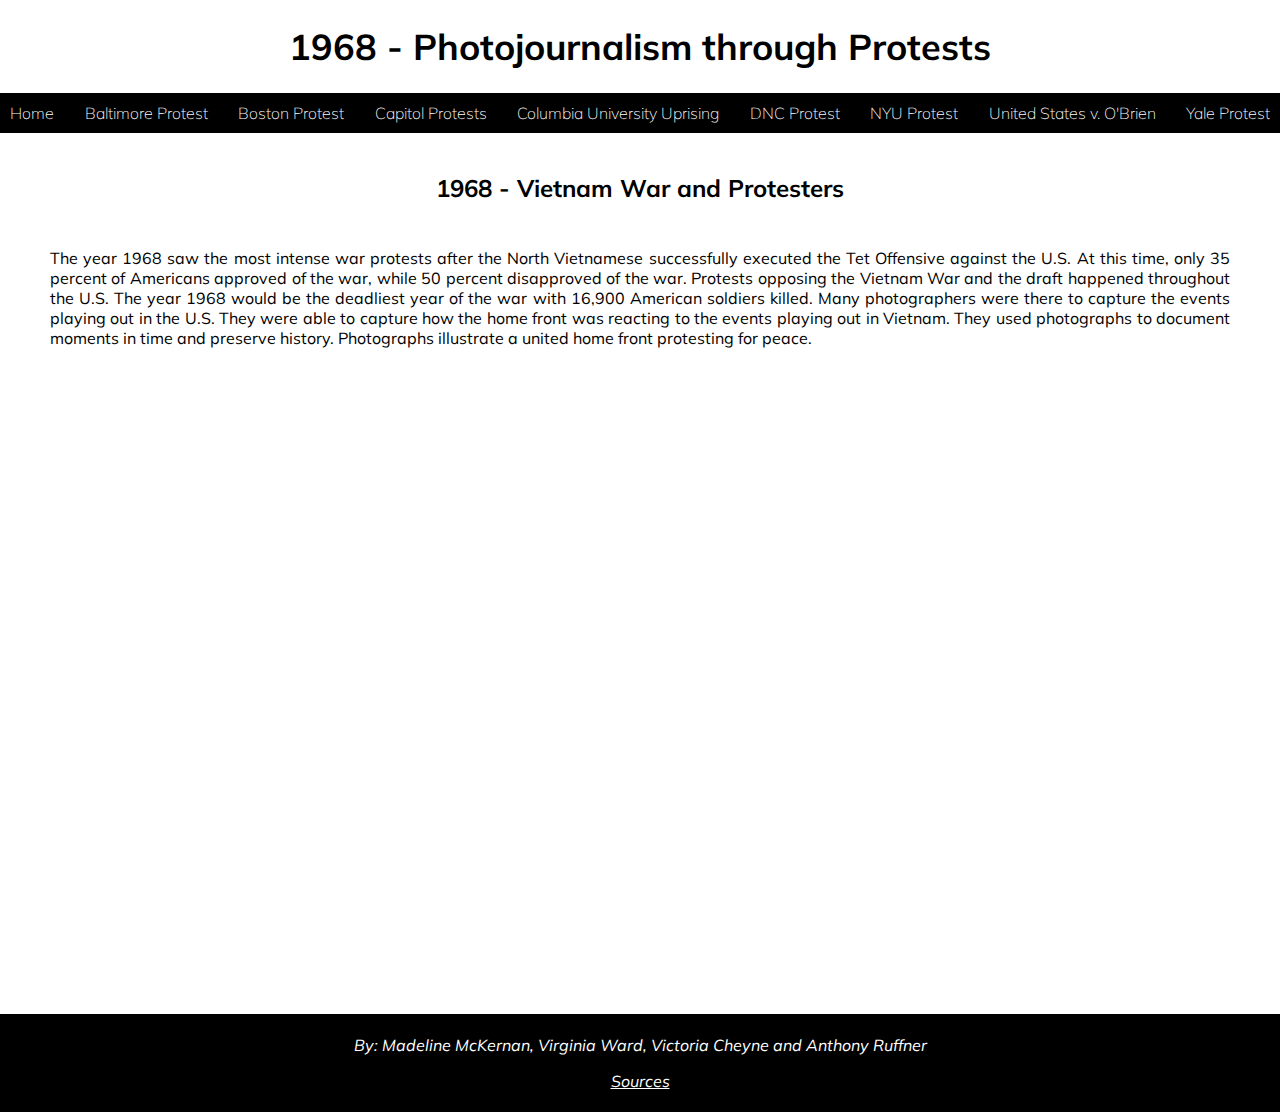
<file: index.html>
<!DOCTYPE html PUBLIC "-//W3C//DTD XHTML 1.0 Transitional//EN"
   "http://www.w3.org/TR/xhtml1/DTD/xhtml1-transitional.dtd">

<html xmlns="http://www.w3.org/1999/xhtml">

<head>
  <title>The Protests of 1968</title>
  <meta http-equiv="content-type"
		content="text/html;charset=utf-8" />
      <link href="https://fonts.googleapis.com/css?family=Merriweather+Sans:400,700|Merriweather:400,400i,700,700i" rel="stylesheet"/>
      <link href="https://fonts.googleapis.com/css?family=Muli" rel="stylesheet"/>
      <link rel="stylesheet" type="text/css" href="style.css"/>
      <link rel="stylesheet" href="style.css" />
       <meta name="viewport" content="width=device-width, initial-scale=1.0" />
</head>

<body>
  <center>
  <h1> 1968 - Photojournalism through Protests </h1>

  <ul id="nav">

    <li><a href="index.html">Home</a></li>
    <li><a href="Baltimore.html">Baltimore Protest</a></li>
    <li><a href="Boston.html">Boston Protest</a></li>
    <li><a href="Capitol.html">Capitol Protests</a></li>
    <li><a href="Columbia.html">Columbia University Uprising</a></li>
    <li><a href="DNC.html">DNC Protest</a></li>
    <li><a href="NYU.html">NYU Protest</a></li>
    <li><a href="Obrien.html">United States v. O'Brien</a></li>
    <li><a href="Yale.html">Yale Protest</a></li>
  </ul>


  <h2> 1968 - Vietnam War and Protesters </h2>

</center>

  <p class="background"> The year 1968 saw the most intense war protests after the North Vietnamese successfully executed the Tet Offensive against the U.S. At this time, only 35 percent of Americans approved of the war, while 50 percent disapproved of the war. Protests opposing the Vietnam War and the draft happened throughout the U.S. The year 1968 would be the deadliest year of the war with 16,900 American soldiers killed. Many photographers were there to capture the events playing out in the U.S. They were able to capture how the home front was reacting to the events playing out in Vietnam. They used photographs to document moments in time and preserve history. Photographs illustrate a united home front protesting for peace.
  </p>

<iframe src='https://cdn.knightlab.com/libs/timeline3/latest/embed/index.html?source=1HVjBlNrtwtaiFcs8Km83-ZiOLFLF_vJa7jq0gFXv7fw&font=Default&lang=en&initial_zoom=2&height=650' width='100%' height='650' webkitallowfullscreen mozallowfullscreen allowfullscreen frameborder='0'></iframe>


</body>

<footer>
  <p> By: Madeline McKernan, Virginia Ward, Victoria Cheyne and Anthony Ruffner </p>
    <p><a href="source.html" style="color:white">Sources</a></p>
</footer>

</html>
</file>
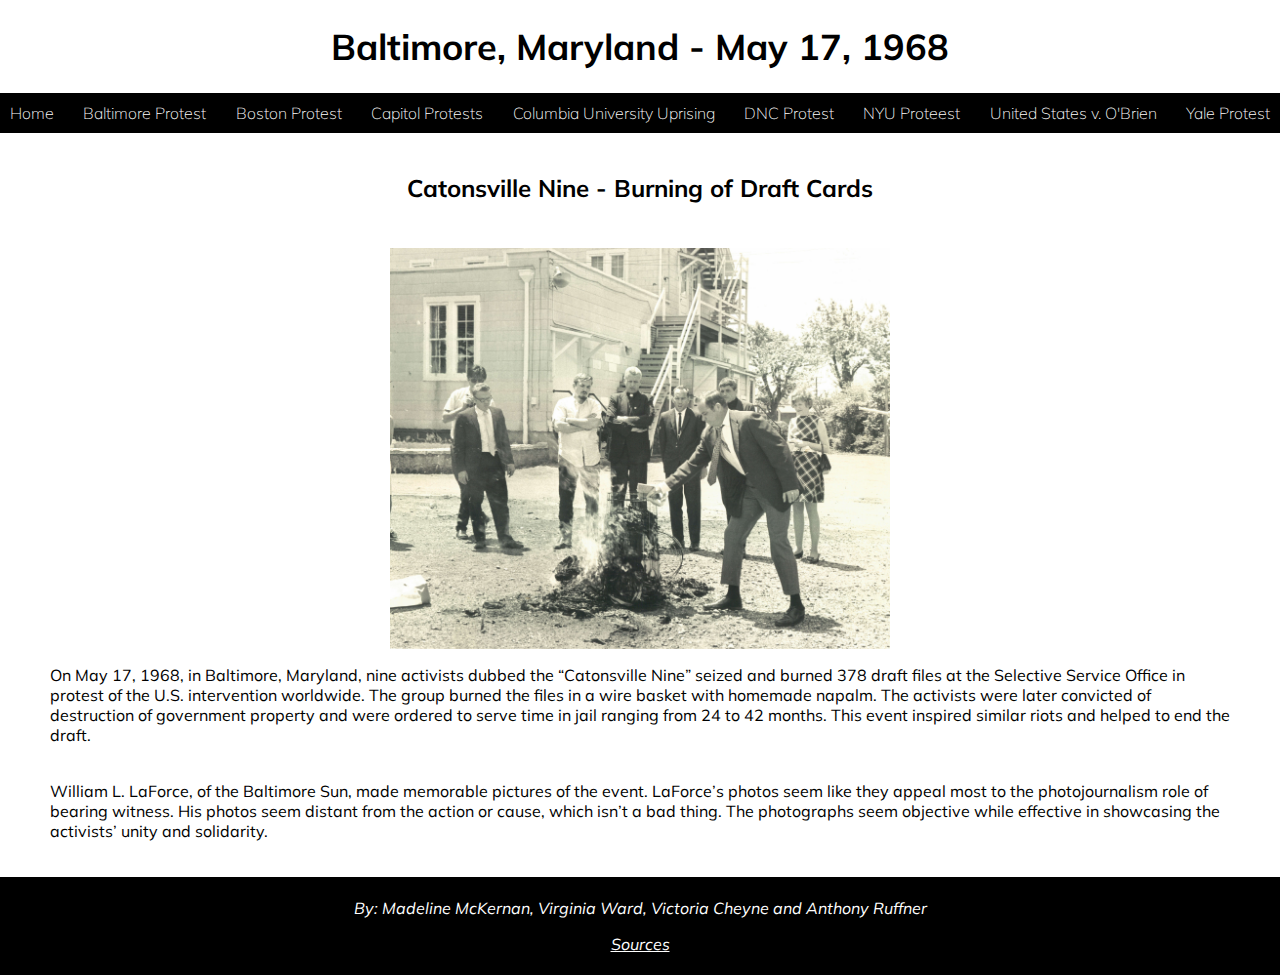
<file: Baltimore.html>
<!DOCTYPE html PUBLIC "-//W3C//DTD XHTML 1.0 Transitional//EN"
   "http://www.w3.org/TR/xhtml1/DTD/xhtml1-transitional.dtd">

<html xmlns="http://www.w3.org/1999/xhtml">

<head>
  <title>The Protests of 1968</title>
  <meta http-equiv="content-type"
		content="text/html;charset=utf-8" />
      <link href="https://fonts.googleapis.com/css?family=Merriweather+Sans:400,700|Merriweather:400,400i,700,700i" rel="stylesheet"/>
      <link href="https://fonts.googleapis.com/css?family=Muli" rel="stylesheet"/>
      <link rel="stylesheet" type="text/css" href="style.css"/>
      <link rel="stylesheet" href="style.css" />
       <meta name="viewport" content="width=device-width, initial-scale=1.0" />
</head>

<body>
  <center>
  <h1>Baltimore, Maryland - May 17, 1968</h1>

  <ul id="nav" class="flex-container">


    <li><a href="index.html">Home</a></li>
    <li><a href="Baltimore.html">Baltimore Protest</a></li>
    <li><a href="Boston.html">Boston Protest</a></li>
    <li><a href="Capitol.html">Capitol Protests</a></li>
    <li><a href="Columbia.html">Columbia University Uprising</a></li>
    <li><a href="DNC.html">DNC Protest</a></li>
    <li><a href="NYU.html">NYU Proteest</a></li>
    <li><a href="Obrien.html">United States v. O'Brien</a></li>
    <li><a href="Yale.html">Yale Protest</a></li>
  </ul>

<h2> Catonsville Nine - Burning of Draft Cards </h2>

  <img class="pic" src="9.jpg" alt="The nine standing by a burning fire" width="500px">
</img>

  </center>

  <p class="info">On May 17, 1968, in Baltimore, Maryland, nine activists dubbed the “Catonsville Nine” seized and burned 378 draft files at the Selective Service Office in protest of the U.S. intervention worldwide. The group burned the files in a wire basket with homemade napalm. The activists were later convicted of destruction of government property and were ordered to serve time in jail ranging from 24 to 42 months. This event inspired similar riots and helped to end the draft.
  </p>

  <p class="info">William L. LaForce, of the Baltimore Sun, made memorable pictures of the event. LaForce’s photos seem like they appeal most to the photojournalism role of bearing witness. His photos seem distant from the action or cause, which isn’t a bad thing. The photographs seem objective while effective in showcasing the activists’ unity and solidarity.
  <p>


</body>

<footer>
  <p> By: Madeline McKernan, Virginia Ward, Victoria Cheyne and Anthony Ruffner </p>
    <p><a href="source.html" style="color:white">Sources</a></p>
</footer>

</html>
</file>
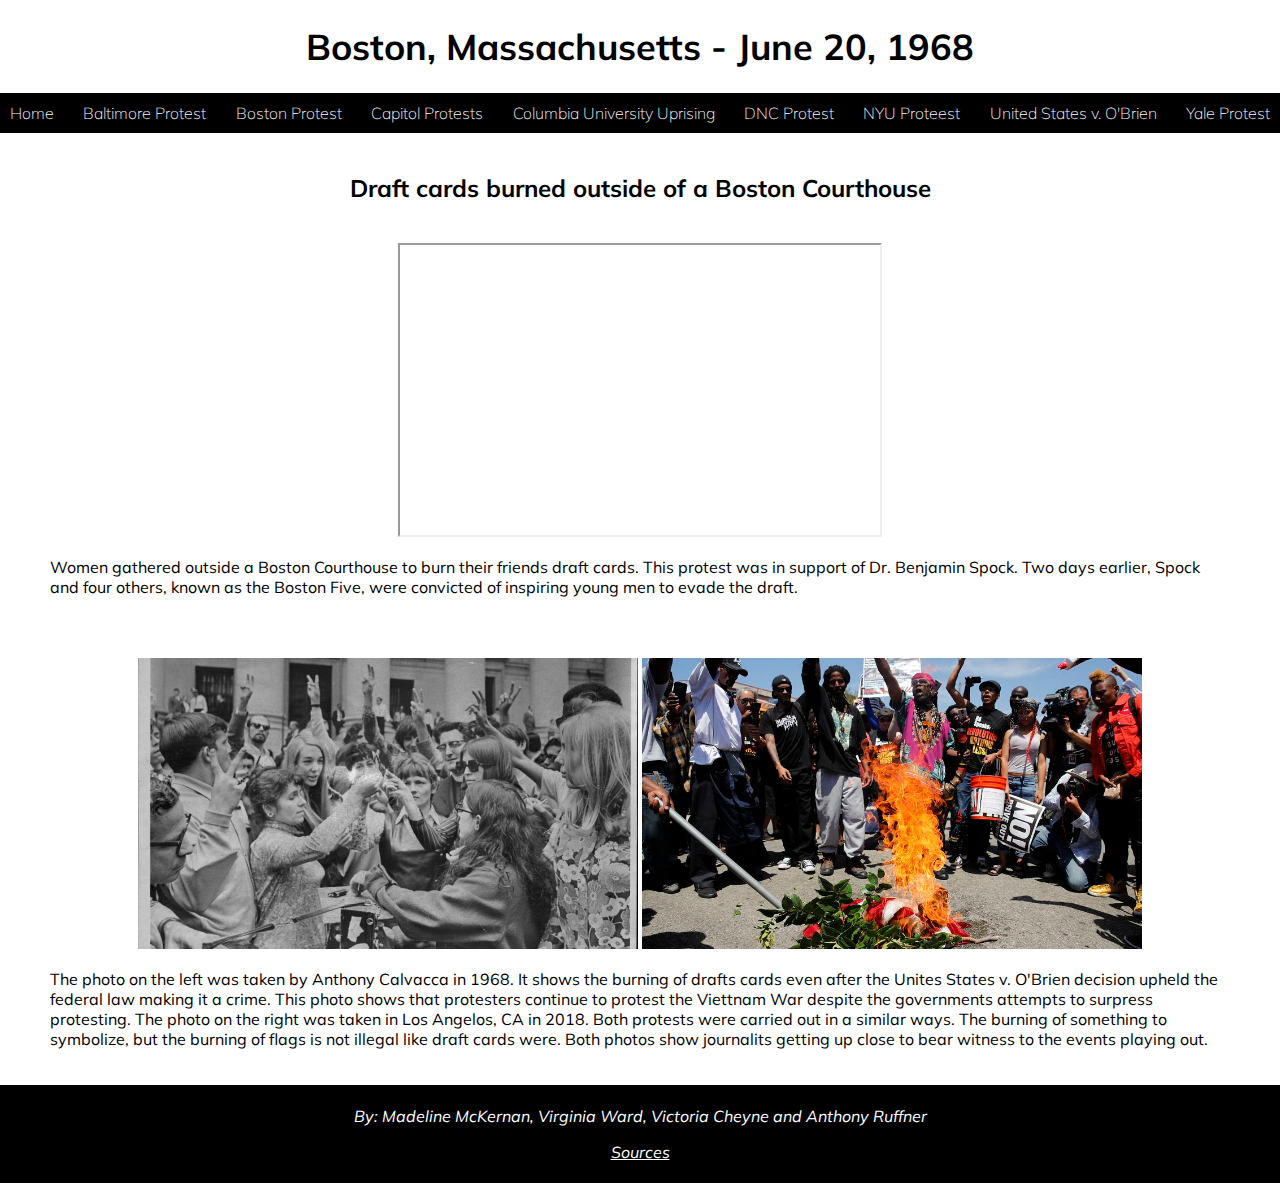
<file: Boston.html>
<!DOCTYPE html PUBLIC "-//W3C//DTD XHTML 1.0 Transitional//EN"
   "http://www.w3.org/TR/xhtml1/DTD/xhtml1-transitional.dtd">

<html xmlns="http://www.w3.org/1999/xhtml">

<head>
  <title>The Protests of 1968</title>
  <meta http-equiv="content-type"
		content="text/html;charset=utf-8" />
      <link href="https://fonts.googleapis.com/css?family=Merriweather+Sans:400,700|Merriweather:400,400i,700,700i" rel="stylesheet"/>
      <link href="https://fonts.googleapis.com/css?family=Muli" rel="stylesheet"/>
      <link rel="stylesheet" type="text/css" href="style.css"/>
      <link rel="stylesheet" href="style.css" />
       <meta name="viewport" content="width=device-width, initial-scale=1.0" />
</head>

<body>
  <center>
  <h1> Boston, Massachusetts - June 20, 1968 </h1>

  <ul id="nav" class="flex-container">


    <li><a href="index.html">Home</a></li>
    <li><a href="Baltimore.html">Baltimore Protest</a></li>
    <li><a href="Boston.html">Boston Protest</a></li>
    <li><a href="Capitol.html">Capitol Protests</a></li>
    <li><a href="Columbia.html">Columbia University Uprising</a></li>
    <li><a href="DNC.html">DNC Protest</a></li>
    <li><a href="NYU.html">NYU Proteest</a></li>
    <li><a href="Obrien.html">United States v. O'Brien</a></li>
    <li><a href="Yale.html">Yale Protest</a></li>

    </ul>

    <h2> Draft cards burned outside of a Boston Courthouse <h2>

    <iframe width="480" height="290"
    src="https://www.youtube.com/embed/gV--rAMQoQk">
    </iframe>

  </center>

  <p class="info"> Women gathered outside a Boston Courthouse to burn their friends draft cards. This protest was in support of Dr. Benjamin Spock. Two days earlier, Spock and four others, known as the Boston Five, were convicted of inspiring young men to evade the draft.
  </p>


  <center>
    <img class="pic" src="bburn.jpeg" alt="Women burning draft cards" width="500px">
    </img>
    <img class="pic" src="flag.jpg" alt="Flag burning in U.S." width="500px">
    </img>
</center>

<p class="info"> The photo on the left was taken by Anthony Calvacca in 1968. It shows the burning of drafts cards even after the Unites States v. O'Brien decision upheld the federal law making it a crime. This photo shows that protesters continue to protest the Viettnam War despite the governments attempts to surpress protesting. The photo on the right was taken in Los Angelos, CA in 2018. Both protests were carried out in a similar ways. The burning of something to symbolize, but the burning of flags is not illegal like draft cards were. Both photos show journalits getting up close to bear witness to the events playing out.
</p>

</body>

<footer>
  <p> By: Madeline McKernan, Virginia Ward, Victoria Cheyne and Anthony Ruffner </p>
    <p><a href="source.html" style="color:white">Sources</a></p>
</footer>

</html>
</file>
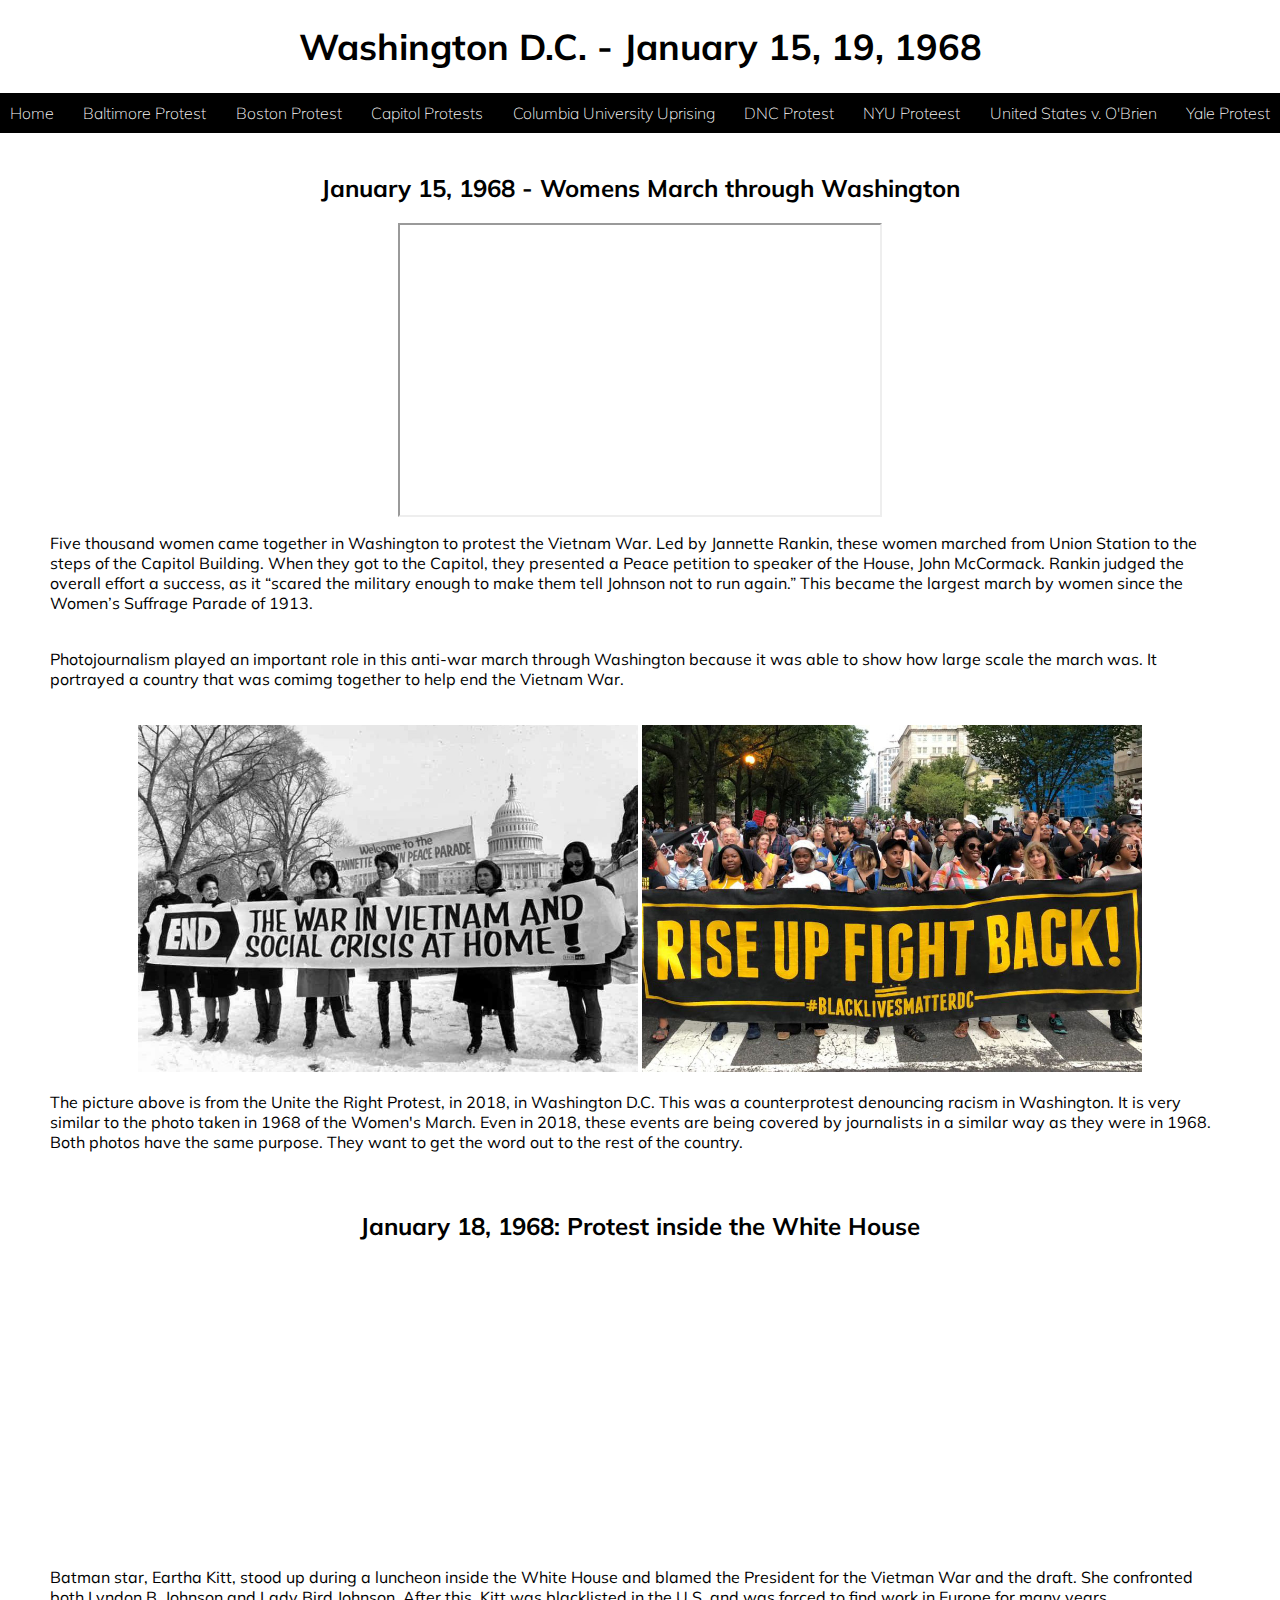
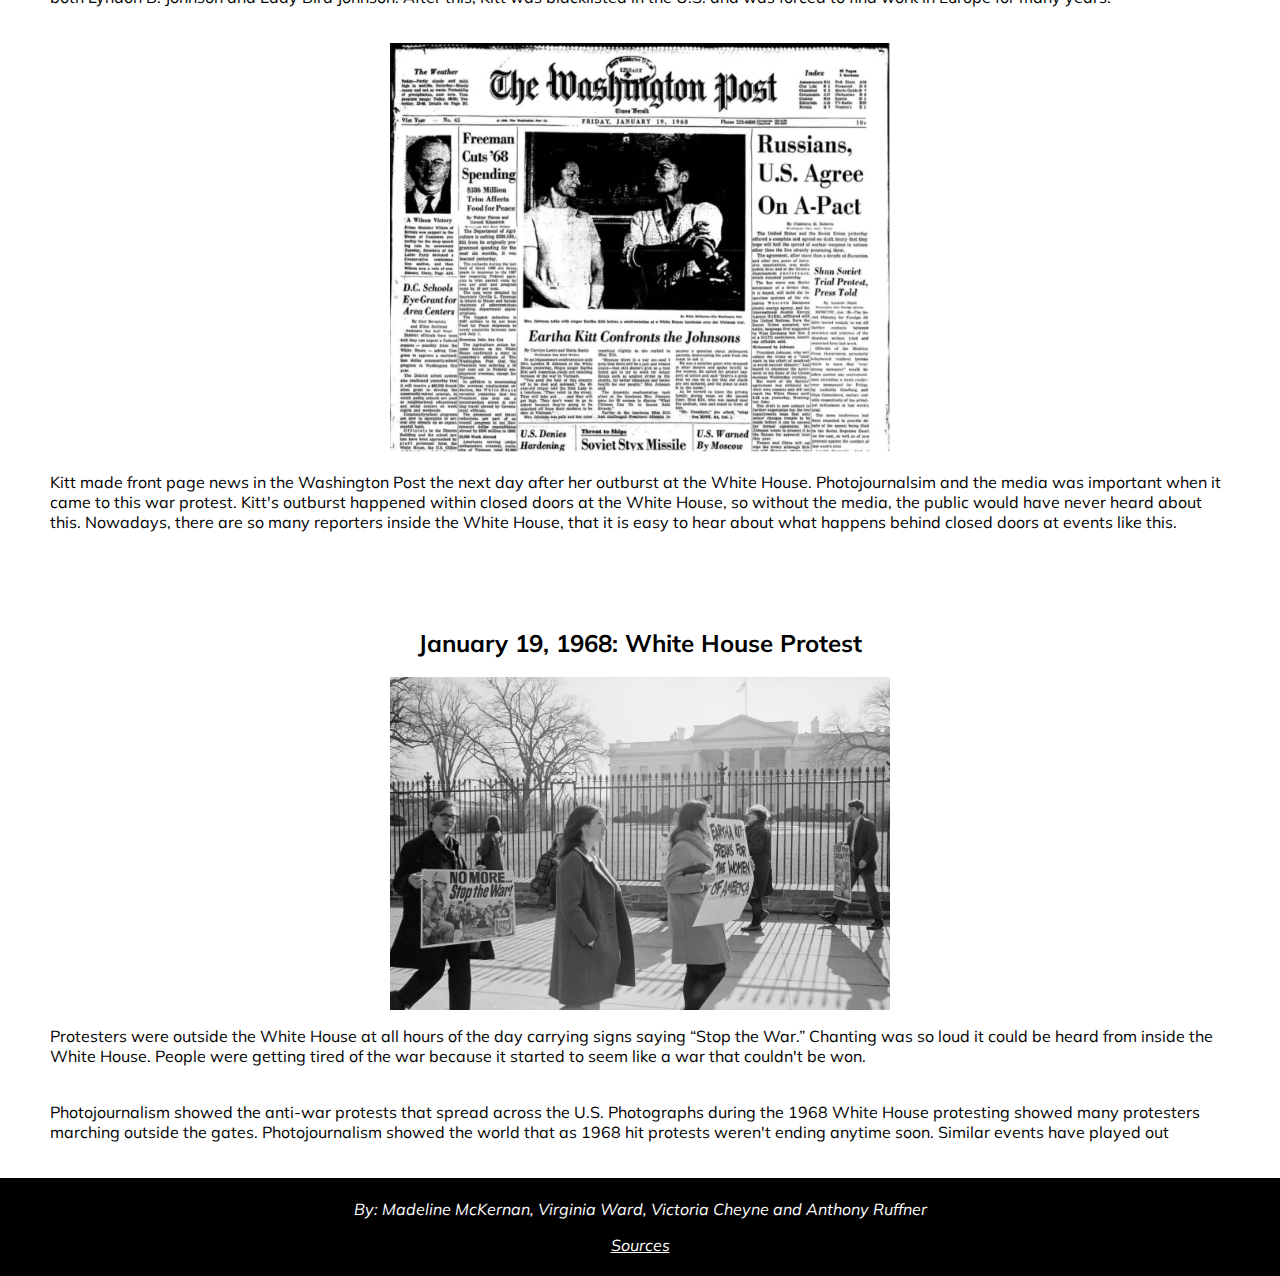
<file: Capitol.html>
<!DOCTYPE html PUBLIC "-//W3C//DTD XHTML 1.0 Transitional//EN"
   "http://www.w3.org/TR/xhtml1/DTD/xhtml1-transitional.dtd">

<html xmlns="http://www.w3.org/1999/xhtml">

<head>
  <title>The Protests of 1968</title>
  <meta http-equiv="content-type"
		content="text/html;charset=utf-8" />
      <link href="https://fonts.googleapis.com/css?family=Merriweather+Sans:400,700|Merriweather:400,400i,700,700i" rel="stylesheet"/>
      <link href="https://fonts.googleapis.com/css?family=Muli" rel="stylesheet"/>
      <link rel="stylesheet" type="text/css" href="style.css"/>
      <link rel="stylesheet" href="style.css" />
       <meta name="viewport" content="width=device-width, initial-scale=1.0" />
</head>

<body>
  <center>
  <h1> Washington D.C. - January 15, 19, 1968</h1>

  <ul id="nav" class="flex-container">


		          <li><a href="index.html">Home</a></li>
              <li><a href="Baltimore.html">Baltimore Protest</a></li>
              <li><a href="Boston.html">Boston Protest</a></li>
              <li><a href="Capitol.html">Capitol Protests</a></li>
              <li><a href="Columbia.html">Columbia University Uprising</a></li>
              <li><a href="DNC.html">DNC Protest</a></li>
              <li><a href="NYU.html">NYU Proteest</a></li>
              <li><a href="Obrien.html">United States v. O'Brien</a></li>
              <li><a href="Yale.html">Yale Protest</a></li>
  </ul>



  <h2>January 15, 1968 - Womens March through Washington</h2>
  <iframe width="480" height="290"
src="https://www.youtube.com/embed/l63ccLetOsY">
</iframe>
  <p class="info"> Five thousand women came together in Washington to protest the Vietnam War. Led by Jannette Rankin, these women marched from Union Station to the steps of the Capitol Building. When they got to the Capitol, they presented a Peace petition to speaker of the House, John McCormack. Rankin judged the overall effort a success, as it “scared the military enough to make them tell Johnson not to run again.” This became the largest march by women since the Women’s Suffrage Parade of 1913.

  </p>
  <p class="info"> Photojournalism played an important role in this anti-war march through Washington because it was able to show how large scale the march was. It portrayed a country that was comimg together to help end the Vietnam War.
  </p>

  <img src="women.jpg" alt="Women holding sign at march" width="500px">
</img>
  <img src="rise.jpg" alt="Unite the Right" width="500px">
</img>

<p class="info"> The picture above is from the Unite the Right Protest, in 2018, in Washington D.C. This was a counterprotest denouncing racism in Washington. It is very similar to the photo taken in 1968 of the Women's March. Even in 2018, these events are being covered by journalists in a similar way as they were in 1968. Both photos have the same purpose. They want to get the word out to the rest of the country.
</p>

  <h2> January 18, 1968: Protest inside the White House </h2>

    <iframe width='480' height='290' scrolling='no' src='https://www.washingtonpost.com/video/c/embed/112aeec2-f4bc-11e7-9af7-a50bc3300042' frameborder='0' webkitallowfullscreen mozallowfullscreen allowfullscreen></iframe>

    <p class="info"> Batman star, Eartha Kitt, stood up during a luncheon inside the White House and blamed the President for the Vietman War and the draft. She confronted both Lyndon B. Johnson and Lady Bird Johnson. After this, Kitt was blacklisted in the U.S. and was forced to find work in Europe for many years.
    </p>

    <img src="Kitt.jpg" alt="Kitt of front page of the Post" width="500px">
  </img>

  <p class="info"> Kitt made front page news in the Washington Post the next day after her outburst at the White House. Photojournalsim and the media was important when it came to this war protest. Kitt's outburst happened within closed doors at the White House, so without the media, the public would have never heard about this. Nowadays, there are so many reporters inside the White House, that it is easy to hear about what happens behind closed doors at events like this.
  </p>

    <p class="info">
    </p>

  <h2>January 19, 1968: White House Protest </h2>

  <img src="WHProtest.jpeg" alt="Protesters outside White House" width="500px">
</img>
</center>

<p class="info">Protesters were outside the White House at all hours of the day carrying signs saying “Stop the War.” Chanting was so loud it could be heard from inside the White House. People were getting tired of the war because it started to seem like a war that couldn't be won.
</p>

<p class="info"> Photojournalism showed the anti-war protests that spread across the U.S. Photographs during the 1968 White House protesting showed many protesters marching outside the gates. Photojournalism showed the world that as 1968 hit protests weren't ending anytime soon. Similar events have played out
</p>

      </center>


</body>

<footer>
  <p> By: Madeline McKernan, Virginia Ward, Victoria Cheyne and Anthony Ruffner </p>
    <p><a href="source.html" style="color:white">Sources</a></p>
</footer>

</html>
</file>
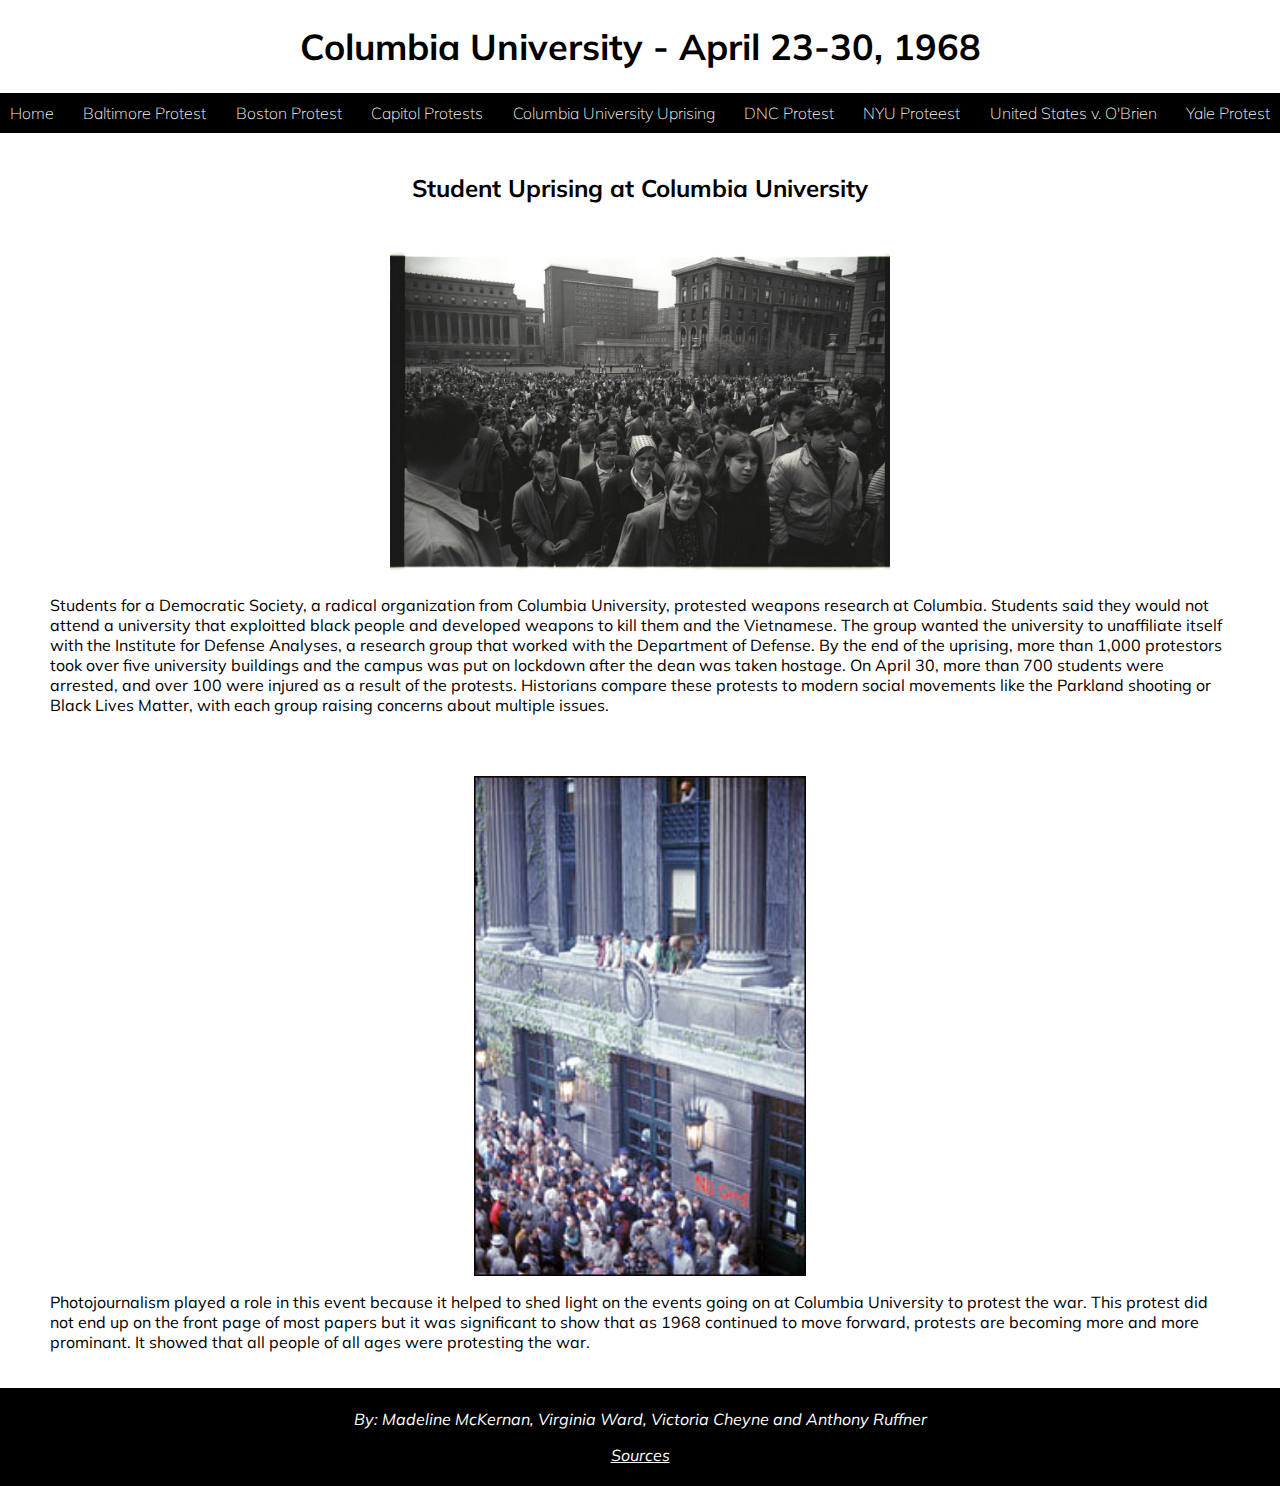
<file: Columbia.html>
<!DOCTYPE html PUBLIC "-//W3C//DTD XHTML 1.0 Transitional//EN"
   "http://www.w3.org/TR/xhtml1/DTD/xhtml1-transitional.dtd">

<html xmlns="http://www.w3.org/1999/xhtml">

<head>
  <title>The Protests of 1968</title>
  <meta http-equiv="content-type"
		content="text/html;charset=utf-8" />
      <link href="https://fonts.googleapis.com/css?family=Merriweather+Sans:400,700|Merriweather:400,400i,700,700i" rel="stylesheet"/>
      <link href="https://fonts.googleapis.com/css?family=Muli" rel="stylesheet"/>
      <link rel="stylesheet" type="text/css" href="style.css"/>
      <link rel="stylesheet" href="style.css" />
       <meta name="viewport" content="width=device-width, initial-scale=1.0" />
</head>

<body>
  <center>
  <h1> Columbia University - April 23-30, 1968 </h1>

  <ul id="nav" class="flex-container">


    <li><a href="index.html">Home</a></li>
    <li><a href="Baltimore.html">Baltimore Protest</a></li>
    <li><a href="Boston.html">Boston Protest</a></li>
    <li><a href="Capitol.html">Capitol Protests</a></li>
    <li><a href="Columbia.html">Columbia University Uprising</a></li>
    <li><a href="DNC.html">DNC Protest</a></li>
    <li><a href="NYU.html">NYU Proteest</a></li>
    <li><a href="Obrien.html">United States v. O'Brien</a></li>
    <li><a href="Yale.html">Yale Protest</a></li>
  </ul>

  <h2> Student Uprising at Columbia University </h2>

  <img class="pic" src="Columbia.jpg" alt="Mass formed at Columbia University" width="500px">
  </img>

</center>

  <p class="info"> Students for a Democratic Society, a radical organization from Columbia University, protested weapons research at Columbia. Students said they would not attend a university that exploitted black people and developed weapons to kill them and the Vietnamese. The group wanted the university to unaffiliate itself with the Institute for Defense Analyses, a research group that worked with the Department of Defense. By the end of the uprising, more than 1,000 protestors took over five university buildings and the campus was put on lockdown after the dean was taken hostage. On April 30, more than 700 students were arrested, and over 100 were injured as a result of the protests. Historians compare these protests to modern social movements like the Parkland shooting or Black Lives Matter, with each group raising concerns about multiple issues.
  </p>

  <center>

  <img class="pic" src="Cprotest.jpg" alt="Protesters gathered outside of university building" height="500px">
</img>

  </center>

  <p class="info"> Photojournalism played a role in this event because it helped to shed light on the events going on at Columbia University to protest the war. This protest did not end up on the front page of most papers but it was significant to show that as 1968 continued to move forward, protests are becoming more and more prominant. It showed that all people of all ages were protesting the war.
  </p>


</body>

<footer>
  <p> By: Madeline McKernan, Virginia Ward, Victoria Cheyne and Anthony Ruffner </p>
    <p><a href="source.html" style="color:white">Sources</a></p>
</footer>

</html>
</file>
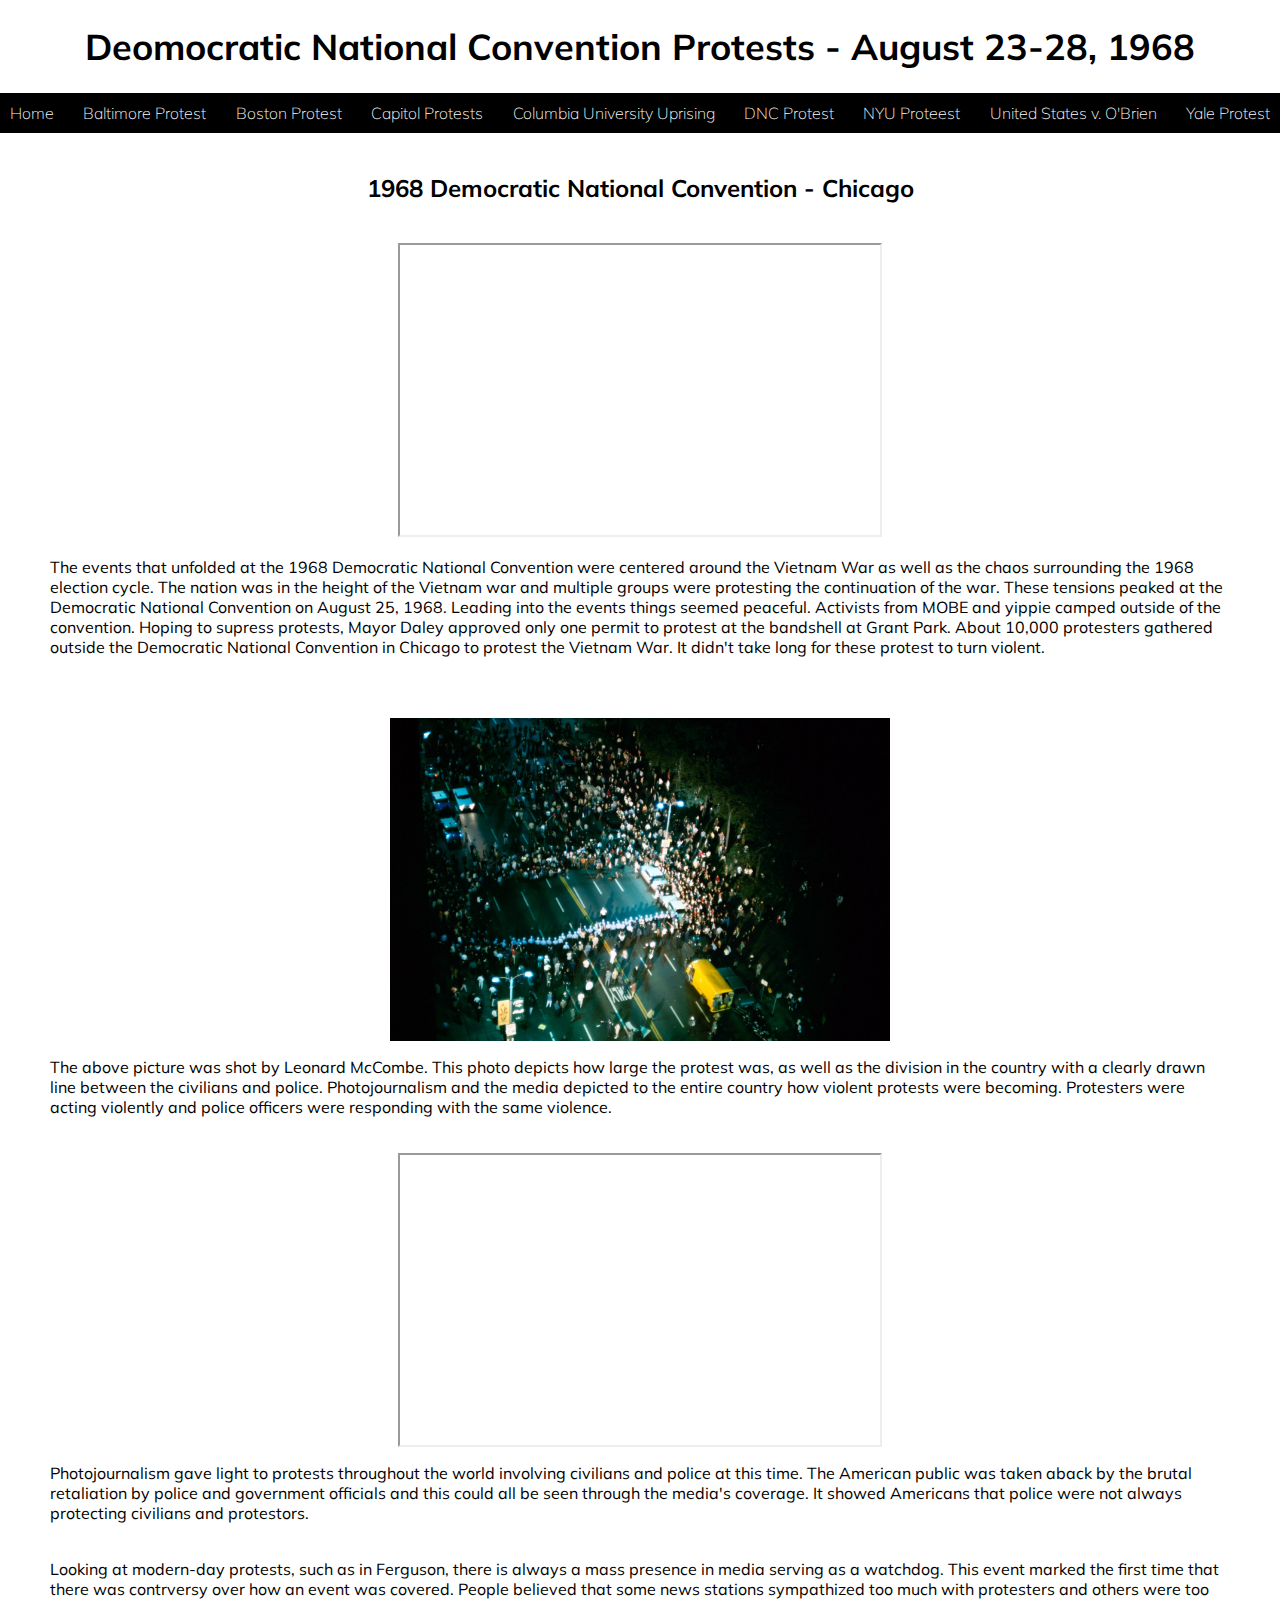
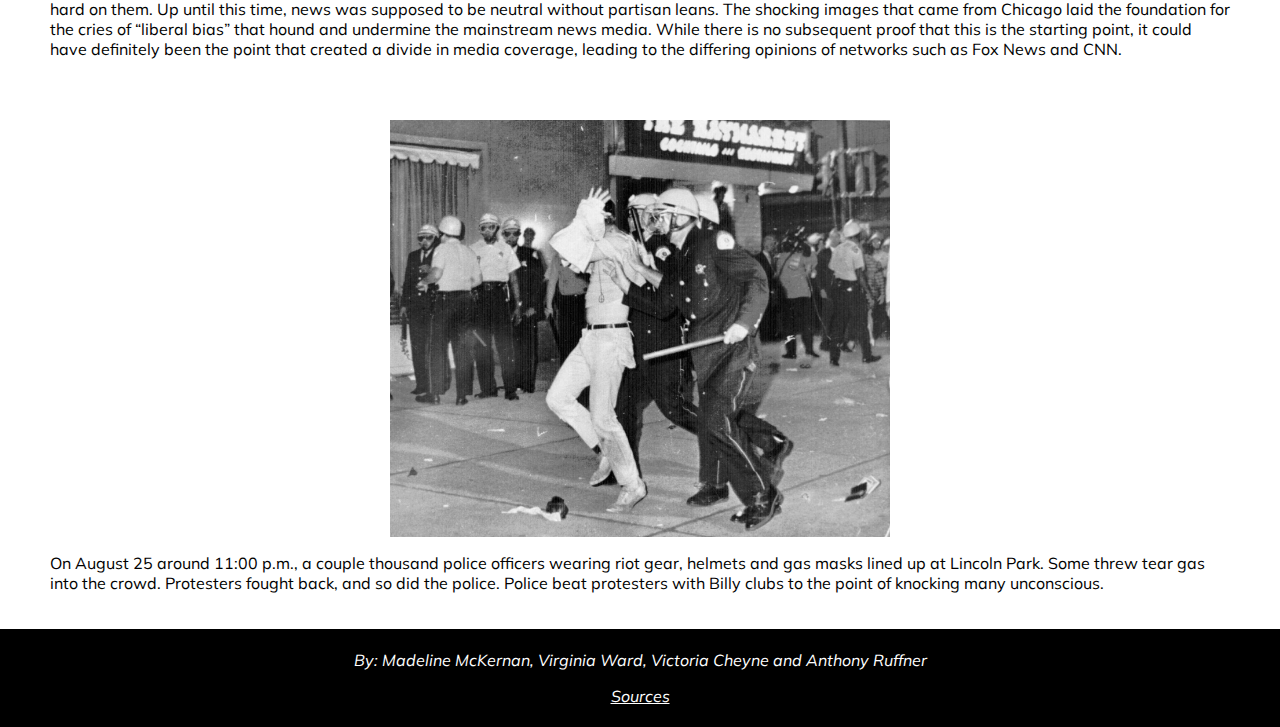
<file: DNC.html>
<!DOCTYPE html PUBLIC "-//W3C//DTD XHTML 1.0 Transitional//EN"
   "http://www.w3.org/TR/xhtml1/DTD/xhtml1-transitional.dtd">

<html xmlns="http://www.w3.org/1999/xhtml">

<head>
  <title>The Protests of 1968</title>
  <meta http-equiv="content-type"
		content="text/html;charset=utf-8" />
      <link href="https://fonts.googleapis.com/css?family=Merriweather+Sans:400,700|Merriweather:400,400i,700,700i" rel="stylesheet"/>
      <link href="https://fonts.googleapis.com/css?family=Muli" rel="stylesheet"/>
      <link rel="stylesheet" type="text/css" href="style.css"/>
      <link rel="stylesheet" href="style.css" />
       <meta name="viewport" content="width=device-width, initial-scale=1.0" />
</head>

<body>
  <center>
  <h1> Deomocratic National Convention Protests -  August 23-28, 1968</h1>

  <ul id="nav" class="flex-container">


    <li><a href="index.html">Home</a></li>
    <li><a href="Baltimore.html">Baltimore Protest</a></li>
    <li><a href="Boston.html">Boston Protest</a></li>
    <li><a href="Capitol.html">Capitol Protests</a></li>
    <li><a href="Columbia.html">Columbia University Uprising</a></li>
    <li><a href="DNC.html">DNC Protest</a></li>
    <li><a href="NYU.html">NYU Proteest</a></li>
    <li><a href="Obrien.html">United States v. O'Brien</a></li>
    <li><a href="Yale.html">Yale Protest</a></li>
  </ul>

  <h2> 1968 Democratic National Convention - Chicago <h2>

  <iframe class="vid" width="480" height="290"
src="https://www.youtube.com/embed/j6HK1nWeZPk">
</iframe>

</center>

  <p class="info"> 	The events that unfolded at the 1968 Democratic National Convention were centered around the Vietnam War as well as the chaos surrounding the 1968 election cycle. The nation was in the height of the Vietnam war and multiple groups were protesting the continuation of the war. These tensions peaked at the Democratic National Convention on August 25, 1968. Leading into the events things seemed peaceful. Activists from MOBE and yippie camped outside of the convention. Hoping to supress protests, Mayor Daley approved only one permit to protest at the bandshell at Grant Park. About 10,000 protesters gathered outside the Democratic National Convention in Chicago to protest the Vietnam War. It didn't take long for these protest to turn violent.
  </p>

  <center>

  <img class="pic" src="LM.jpg" alt="Birds eye view of protest" width="500px">
</img>

</center>

<p class="info"> The above picture was shot by Leonard McCombe. This photo depicts how large the protest was, as well as the division in the country with a clearly drawn line between the civilians and police. Photojournalism and the media depicted to the entire country how violent protests were becoming. Protesters were acting violently and police officers were responding with the same violence.
</p>

<center>
<iframe class="vid" width="480" height="290"
src="https://www.youtube.com/embed/EYp1JgwotXU">
</iframe>

  </center>

  <p class="info"> Photojournalism gave light to protests throughout the world involving civilians and police at this time. The American public was taken aback by the brutal retaliation by police and government officials and this could all be seen through the media's coverage. It showed Americans that police were not always protecting civilians and protestors.
  </p>
  <p class="info"> Looking at modern-day protests, such as in Ferguson, there is always a mass presence in media serving as a watchdog. This event marked the first time that there was contrversy over how an event was covered. People believed that some news stations sympathized too much with protesters and others were too hard on them. Up until this time, news was supposed to be neutral without partisan leans. The shocking images that came from Chicago laid the foundation for the cries of “liberal bias” that hound and undermine the mainstream news media. While there is no subsequent proof that this is the starting point, it could have definitely been the point that created a divide in media coverage, leading to the differing opinions of networks such as Fox News and CNN.
  </p>

  <center>
    <img class="pic" src="DNC.jpg" alt="Police grabbing protester" width="500px">
  </img>
</center>

<p class="info">On August 25 around 11:00 p.m., a couple thousand police officers wearing riot gear, helmets and gas masks lined up at Lincoln Park. Some threw tear gas into the crowd. Protesters fought back, and so did the police. Police beat protesters with Billy clubs to the point of knocking many unconscious.
</p>

</body>

<footer>
  <p> By: Madeline McKernan, Virginia Ward, Victoria Cheyne and Anthony Ruffner </p>
    <p><a href="source.html" style="color:white">Sources</a></p>
</footer>

</html>
</file>
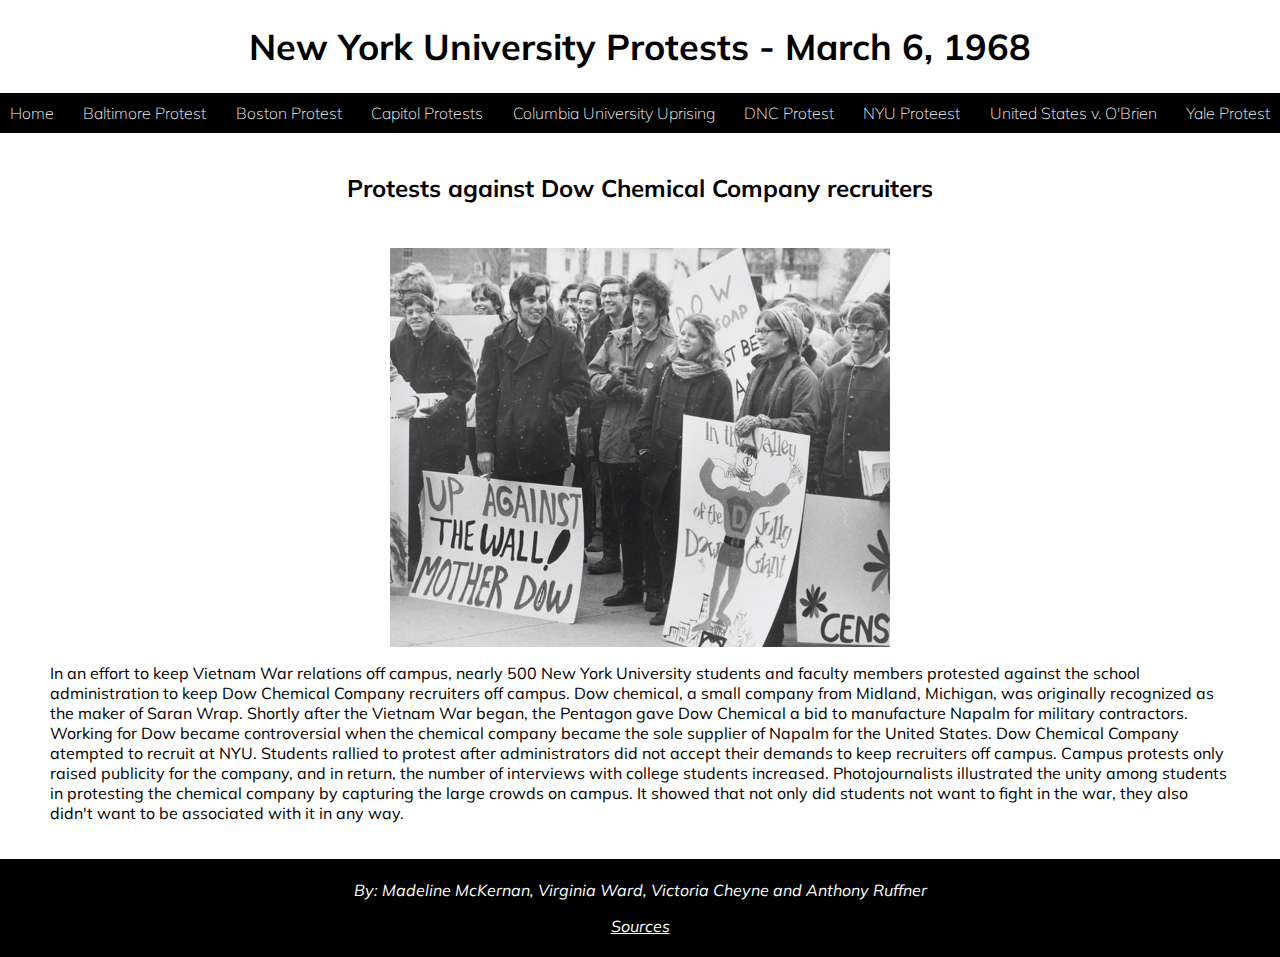
<file: NYU.html>
<!DOCTYPE html PUBLIC "-//W3C//DTD XHTML 1.0 Transitional//EN"
   "http://www.w3.org/TR/xhtml1/DTD/xhtml1-transitional.dtd">

<html xmlns="http://www.w3.org/1999/xhtml">

<head>
  <title>The Protests of 1968</title>
  <meta http-equiv="content-type"
		content="text/html;charset=utf-8" />
      <link href="https://fonts.googleapis.com/css?family=Merriweather+Sans:400,700|Merriweather:400,400i,700,700i" rel="stylesheet"/>
      <link href="https://fonts.googleapis.com/css?family=Muli" rel="stylesheet"/>
      <link rel="stylesheet" type="text/css" href="style.css"/>
      <link rel="stylesheet" href="style.css" />
       <meta name="viewport" content="width=device-width, initial-scale=1.0" />
</head>

<body>
  <center>
  <h1> New York University Protests - March 6, 1968 </h1>

  <ul id="nav" class="flex-container">


    <li><a href="index.html">Home</a></li>
    <li><a href="Baltimore.html">Baltimore Protest</a></li>
    <li><a href="Boston.html">Boston Protest</a></li>
    <li><a href="Capitol.html">Capitol Protests</a></li>
    <li><a href="Columbia.html">Columbia University Uprising</a></li>
    <li><a href="DNC.html">DNC Protest</a></li>
    <li><a href="NYU.html">NYU Proteest</a></li>
    <li><a href="Obrien.html">United States v. O'Brien</a></li>
    <li><a href="Yale.html">Yale Protest</a></li>
  </ul>

  <h2> Protests against Dow Chemical Company recruiters </h2>

  <img class="pic" src="nyu.jpg" alt="NYU protesters" width="500px">
</img>

  </center>

  <p class="info">In an effort to keep Vietnam War relations off campus, nearly 500 New York University students and faculty members protested against the school administration to keep Dow Chemical Company recruiters off campus. Dow chemical, a small company from Midland, Michigan, was originally recognized as the maker of Saran Wrap. Shortly after the Vietnam War began, the Pentagon gave Dow Chemical a bid to manufacture Napalm for military contractors. Working for Dow became controversial when the chemical company became the sole supplier of Napalm for the United States. Dow Chemical Company atempted to recruit at NYU. Students rallied to protest after administrators did not accept their demands to keep recruiters off campus. Campus protests only raised publicity for the company, and in return, the number of interviews with college students increased. Photojournalists illustrated the unity among students in protesting the chemical company by capturing the large crowds on campus. It showed that not only did students not want to fight in the war, they also didn't want to be associated with it in any way.

  </p>


</body>

<footer>
  <p> By: Madeline McKernan, Virginia Ward, Victoria Cheyne and Anthony Ruffner </p>
    <p><a href="source.html" style="color:white">Sources</a></p>
</footer>
</html>
</file>
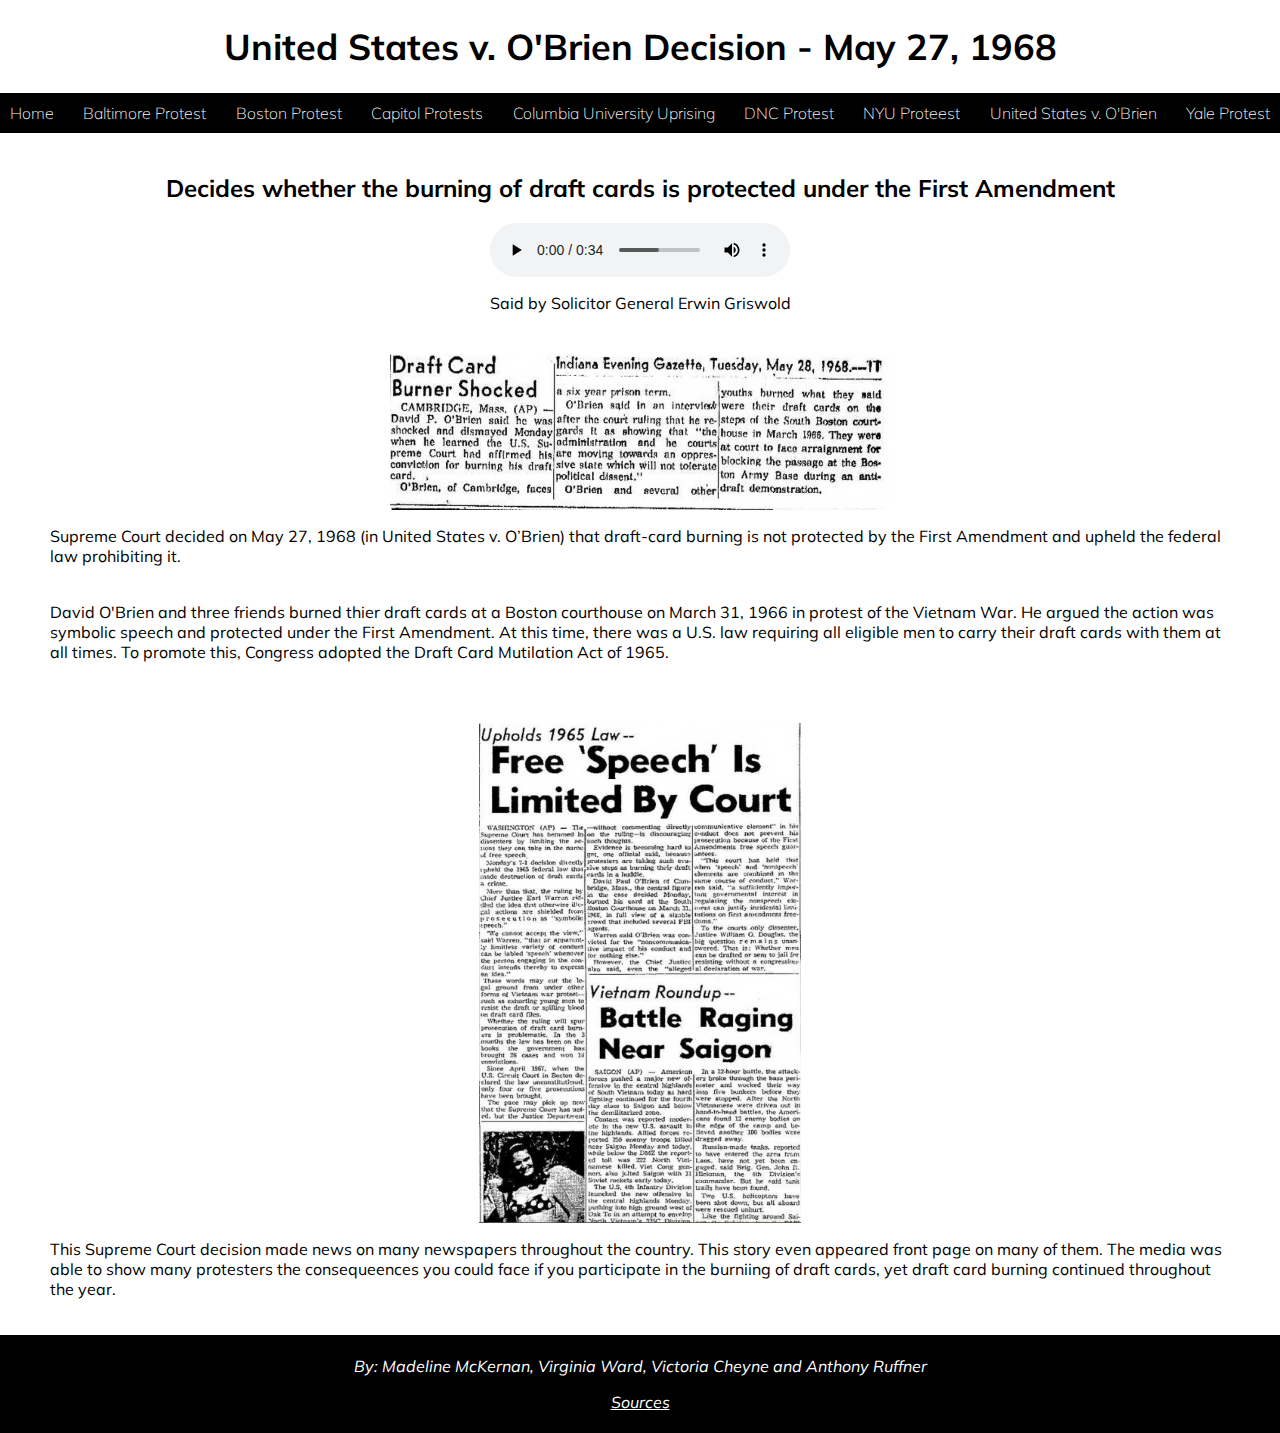
<file: Obrien.html>
<!DOCTYPE html PUBLIC "-//W3C//DTD XHTML 1.0 Transitional//EN"
   "http://www.w3.org/TR/xhtml1/DTD/xhtml1-transitional.dtd">

<html xmlns="http://www.w3.org/1999/xhtml">

<head>
  <title>The Protests of 1968</title>
  <meta http-equiv="content-type"
		content="text/html;charset=utf-8" />
      <link href="https://fonts.googleapis.com/css?family=Merriweather+Sans:400,700|Merriweather:400,400i,700,700i" rel="stylesheet"/>
      <link href="https://fonts.googleapis.com/css?family=Muli" rel="stylesheet"/>
      <link rel="stylesheet" type="text/css" href="style.css"/>
      <link rel="stylesheet" href="style.css" />
       <meta name="viewport" content="width=device-width, initial-scale=1.0" />
</head>

<body>

<center>
  <h1> United States v. O'Brien Decision -  May 27, 1968</h1>

  <ul id="nav" class="flex-container">


    <li><a href="index.html">Home</a></li>
    <li><a href="Baltimore.html">Baltimore Protest</a></li>
    <li><a href="Boston.html">Boston Protest</a></li>
    <li><a href="Capitol.html">Capitol Protests</a></li>
    <li><a href="Columbia.html">Columbia University Uprising</a></li>
    <li><a href="DNC.html">DNC Protest</a></li>
    <li><a href="NYU.html">NYU Proteest</a></li>
    <li><a href="Obrien.html">United States v. O'Brien</a></li>
    <li><a href="Yale.html">Yale Protest</a></li>
  </ul>

<h2> Decides whether the burning of draft cards is protected under the First Amendment</h2>

<audio controls class="video1">
    <source src="court.mp3" type="audio/ogg">
    <source src="court.mp3" type="audio/mpeg">
 </audio>
<p> Said by Solicitor General Erwin Griswold
</p>

<img class="pic" src="IND.jpg" alt="Indiana Article" width="500px">
</img>

</center>

<p class="info"> Supreme Court decided on May 27, 1968 (in United States v. O’Brien) that draft-card burning is not protected by the First Amendment and upheld the federal law prohibiting it.
</p>

<p class="info"> David O'Brien and three friends burned thier draft cards at a Boston courthouse on March 31, 1966 in protest of the Vietnam War. He argued the action was symbolic speech and protected under the First Amendment. At this time, there was a U.S. law requiring all eligible men to carry their draft cards with them at all times. To promote this, Congress adopted the Draft Card Mutilation Act of 1965.
</p>

<center>

<img class="pic" src="Sun.jpg" alt="Baytown Sun Article" height="500px">
</img>

</center>

<p class="info"> This Supreme Court decision made news on many newspapers throughout the country. This story even appeared front page on many of them. The media was able to show many protesters the consequeences you could face if you participate in the burniing of draft cards, yet draft card burning continued throughout the year.

</body>

<footer>
  <p> By: Madeline McKernan, Virginia Ward, Victoria Cheyne and Anthony Ruffner </p>
    <p><a href="source.html" style="color:white">Sources</a></p>
</footer>

</html>
</file>
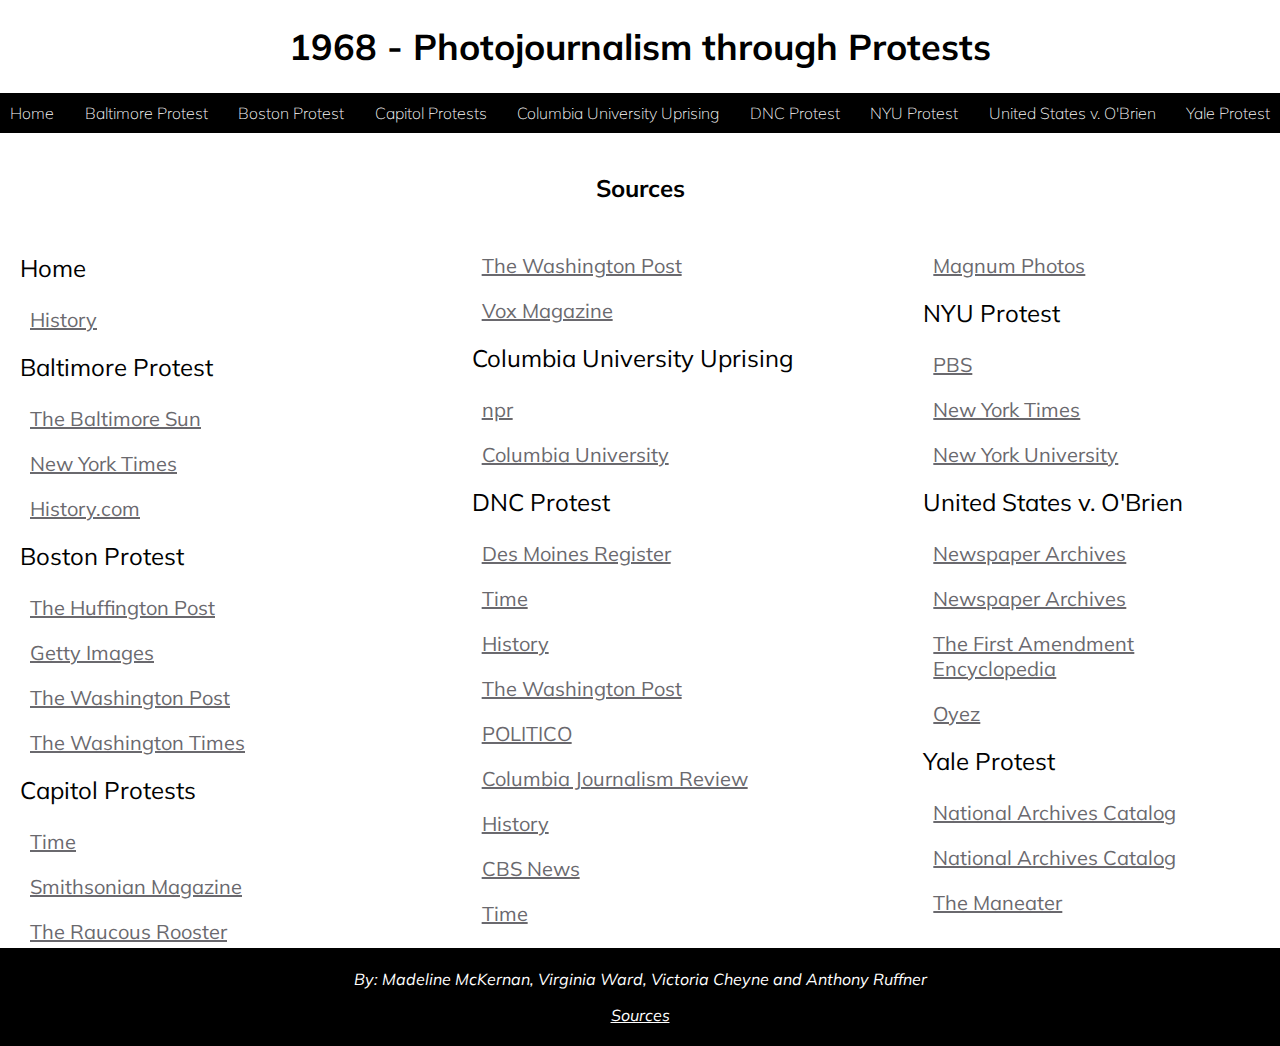
<file: source.html>
<!DOCTYPE html PUBLIC "-//W3C//DTD XHTML 1.0 Transitional//EN"
   "http://www.w3.org/TR/xhtml1/DTD/xhtml1-transitional.dtd">

<html xmlns="http://www.w3.org/1999/xhtml">

<head>
  <title>The Protests of 1968</title>
  <meta http-equiv="content-type"
		content="text/html;charset=utf-8" />
      <link href="https://fonts.googleapis.com/css?family=Merriweather+Sans:400,700|Merriweather:400,400i,700,700i" rel="stylesheet"/>
      <link href="https://fonts.googleapis.com/css?family=Muli" rel="stylesheet"/>
      <link rel="stylesheet" type="text/css" href="style.css"/>
      <link rel="stylesheet" href="style.css" />
       <meta name="viewport" content="width=device-width, initial-scale=1.0" />
</head>

<body>

<center>
  <h1> 1968 - Photojournalism through Protests </h1>
</center>

  <ul id="nav">

    <li><a href="index.html">Home</a></li>
    <li><a href="Baltimore.html">Baltimore Protest</a></li>
    <li><a href="Boston.html">Boston Protest</a></li>
    <li><a href="Capitol.html">Capitol Protests</a></li>
    <li><a href="Columbia.html">Columbia University Uprising</a></li>
    <li><a href="DNC.html">DNC Protest</a></li>
    <li><a href="NYU.html">NYU Protest</a></li>
    <li><a href="Obrien.html">United States v. O'Brien</a></li>
    <li><a href="Yale.html">Yale Protest</a></li>
  </ul>

<center>
<h2> Sources </h2>
</center>

<div id="column">
  <p class="title"> Home </p>
    <p class="source"> <a href="https://www.history.com/topics/vietnam-war/vietnam-war-protests" style="color:#6A696E">History</a></p>
  <p class="title"> Baltimore Protest </p>
    <p class="source"> <a href="https://www.baltimoresun.com/news/maryland/baltimore-county/bs-md-co-catonsville-nine-events-20180503-story.html" style="color:#6A696E">The Baltimore Sun</a></p>
    <p class="source"> <a href="https://www.nytimes.com/2018/05/19/us/catonsville-nine-anniversary.html" style="color:#6A696E">New York Times</a></p>
    <p class="source"> <a href="url" style="color:#6A696E">History.com</a></p>
  <p class="title"> Boston Protest</p>
    <p class="source"> <a href="https://www.huffingtonpost.com/entry/71-powerful-photos-of-women-protesting-throughout-american-history_us_58b5e308e4b060480e0c8124" style="color:#6A696E">The Huffington Post</a></p>
    <p class="source"> <a href="https://www.gettyimages.com/detail/news-photo/several-women-protesters-burn-what-they-say-are-draft-cards-news-photo/538689204" style="color:#6A696E">Getty Images</a></p>
    <p class="source"> <a href="https://www.washingtonpost.com/news/retropolis/wp/2018/01/05/he-was-americas-most-famous-pediatrician-then-dr-spock-attacked-the-vietnam-draft/?utm_term=.ff38656a6d6e" style="color:#6A696E">The Washington Post</a></p>
    <p class="source"> <a href="https://www.washingtontimes.com/news/2018/jul/19/maxine-waters-supporters-burn-american-flag-outsid/" style="color:#6A696E">The Washington Times</a></p>
  <p class="title"> Capitol Protests</p>
    <p class="source"> <a href="http://time.com/5106608/protest-1968/" style="color:#6A696E">Time</a></p>
    <p class="source"> <a href="https://www.smithsonianmag.com/history/timeline-seismic-180967503/" style="color:#6A696E">Smithsonian Magazine</a></p>
    <p class="source"> <a href="http://theraucousrooster.com/2018/01/15/january-15-1968-sisterhood-powerful-jeannette-rankin-brigade-marches-capitol/" style="color:#6A696E">The Raucous Rooster
</a></p>
    <p class="source"> <a href="https://www.washingtonpost.com/news/retropolis/wp/2018/01/19/sex-kitten-vs-first-lady-eartha-kitt-yells-at-lady-bird-johnson-about-vietnam/?utm_term=.098d09a8ec70" style="color:#6A696E">The Washington Post</a></p>
    <p class="source"> <a href="https://www.vox.com/2018/8/12/17681120/unite-the-right-rally-2018-washington-dc-counterprotest-charlottesville-anniversary-photos" style="color:#6A696E">Vox Magazine</a></p>
  <p class="title"> Columbia University Uprising </p>
    <p class="source"> <a href="https://www.npr.org/templates/story/story.php?storyId=89884026https://www.npr.org/templates/story/story.php?storyId=89884026" style="color:#6A696E">npr</a></p>
    <p class="source"> <a href="https://exhibitions.library.columbia.edu/exhibits/show/1968/item/5622" style="color:#6A696E">Columbia University</a></p>
  <p class="title"> DNC Protest </p>
    <p class="source"> <a href="https://www.desmoinesregister.com/media/cinematic/gallery/1261280002/photos-conflict-at-1968-democratic-national-convention/" style="color:#6A696E">Des Moines Register</a></p>
    <p class="source"> <a href="http://time.com/4403367/1968-dnc-convention-protest-photos/" style="color:#6A696E">Time</a></p>
    <p class="source"> <a href="https://www.history.com/topics/1960s/1968-democratic-convention" style="color:#6A696E">History</a></p>
    <p class="source"> <a href="https://www.washingtonpost.com/news/arts-and-entertainment/wp/2016/07/18/what-happened-in-chicago-in-1968-and-why-is-everyone-talking-about-it-now/?utm_term=.bf1c3950fb45" style="color:#6A696E">The Washington Post</a></p>
    <p class="source"> <a href="https://www.politico.com/magazine/story/2018/09/02/how-fake-news-was-born-at-the-1968-dnc-219627" style="color:#6A696E">POLITICO</a></p>
    <p class="source"> <a href="https://www.cjr.org/analysis/chicago-dnc-1968.php" style="color:#6A696E">Columbia Journalism Review</a></p>
    <p class="source"> <a href="https://www.history.com/this-day-in-history/protests-at-democratic-national-convention-in-chicago "style="color:#6A696E">History</a></p>
    <p class="source"> <a href="https://www.cbsnews.com/news/remembering-1968-chicagos-bloody-democratic-convention/"style="color:#6A696E">CBS News</a></p>
    <p class="source"> <a href="https://time.com/4403367/1968-dnc-convention-protest-photos/"style="color:#6A696E">Time</a></p>
    <p class="source"> <a href="http://www.magnumphotos.com/newsroom/politics/democratic-national-convention-riots-1968/"style="color:#6A696E">Magnum Photos</a></p>
  <p class="title"> NYU Protest </p>
    <p class="source"> <a href="https://www.pbs.org/wgbh/americanexperience/features/two-days-in-october-dow-chemical-and-use-napalm/" style="color:#6A696E">PBS</a></p>
    <p class="source"> <a href="https://timesmachine.nytimes.com/timesmachine/1968/03/07/77175541.html?action=click&contentCollection=Archives&module=LedeAsset&region=ArchiveBody&pgtype=article&pageNumber=58"style="color:#6A696E">New York Times</a></p>
    <p class="source"> <a href="https://www.nyu.edu/library/bobst/collections/exhibits/arch/1968/1968-2.html"style="color:#6A696E">New York University</a></p>
  <p class="title"> United States v. O'Brien </p>
    <p class="source"> <a href="https://newspaperarchive.com/baytown-sun-may-28-1968-p-15/"style="color:#6A696E">Newspaper Archives</a></p>
    <p class="source"> <a href="https://newspaperarchive.com/indiana-evening-gazette-may-28-1968-p-11/"style="color:#6A696E">Newspaper Archives</a></p>
    <p class="source"> <a href="https://mtsu.edu/first-amendment/article/1076/draft-card-mutilation-act-of-1965"style="color:#6A696E">The First Amendment Encyclopedia</a></p>
    <p class="source"> <a href="https://www.oyez.org/cases/1967/232"style="color:#6A696E"> Oyez </a></p>
  <p class="title"> Yale Protest </p>
    <p class="source"> <a href="https://catalog.archives.gov/id/7419687"style="color:#6A696E">National Archives Catalog</a></p>
    <p class="source"> <a href="https://catalog.archives.gov/id/7419685"style="color:#6A696E">National Archives Catalog</a></p>
    <p class="source"> <a href="https://www.themaneater.com/stories/uwire/concerned-student-1950-organizers-and-supporters-t5"style="color:#6A696E">The Maneater</a></p>


</div>

</body>

<footer>
  <p> By: Madeline McKernan, Virginia Ward, Victoria Cheyne and Anthony Ruffner </p>
    <p><a href="source.html" style="color:white">Sources</a></p>
</footer>

</html>
</file>
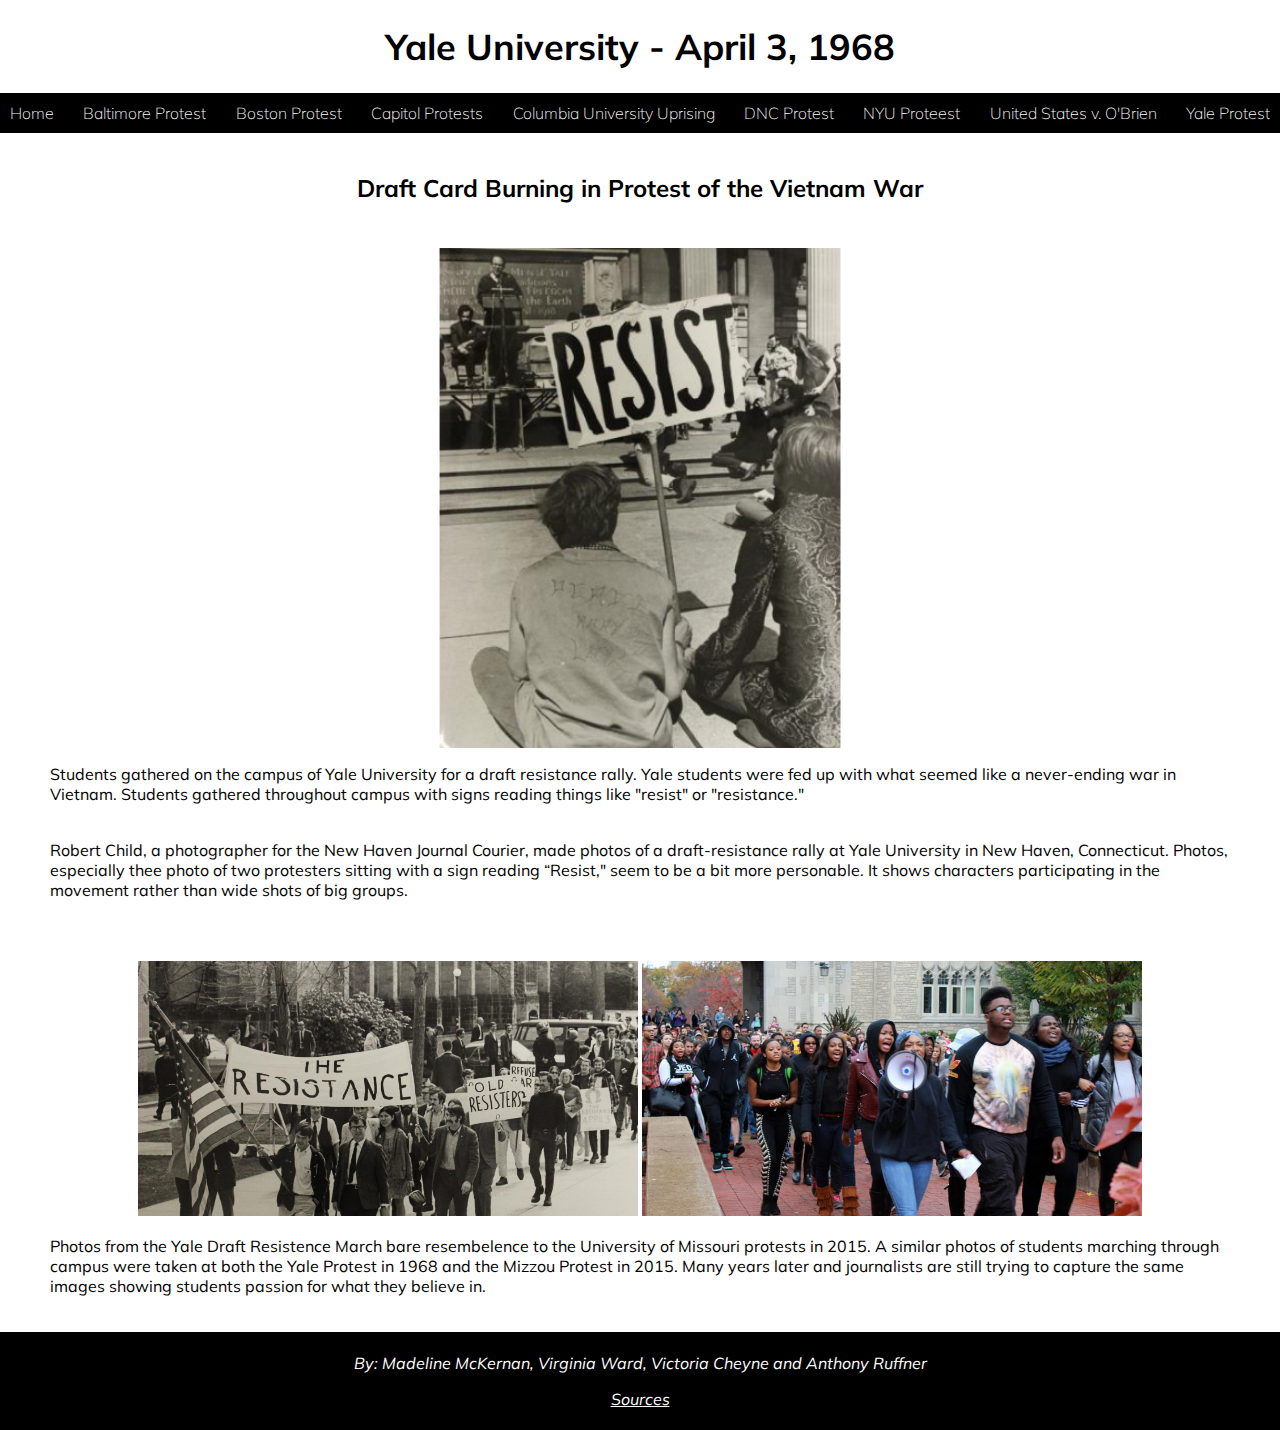
<file: Yale.html>
<!DOCTYPE html PUBLIC "-//W3C//DTD XHTML 1.0 Transitional//EN"
   "http://www.w3.org/TR/xhtml1/DTD/xhtml1-transitional.dtd">

<html xmlns="http://www.w3.org/1999/xhtml">

<head>
  <title>The Protests of 1968</title>
  <meta http-equiv="content-type"
		content="text/html;charset=utf-8" />
      <link href="https://fonts.googleapis.com/css?family=Merriweather+Sans:400,700|Merriweather:400,400i,700,700i" rel="stylesheet"/>
      <link href="https://fonts.googleapis.com/css?family=Muli" rel="stylesheet"/>
      <link rel="stylesheet" type="text/css" href="style.css"/>
      <link rel="stylesheet" href="style.css" />
       <meta name="viewport" content="width=device-width, initial-scale=1.0" />
</head>

<body>
  <center>
  <h1> Yale University - April 3, 1968 </h1>

  <ul id="nav" class="flex-container">


    <li><a href="index.html">Home</a></li>
    <li><a href="Baltimore.html">Baltimore Protest</a></li>
    <li><a href="Boston.html">Boston Protest</a></li>
    <li><a href="Capitol.html">Capitol Protests</a></li>
    <li><a href="Columbia.html">Columbia University Uprising</a></li>
    <li><a href="DNC.html">DNC Protest</a></li>
    <li><a href="NYU.html">NYU Proteest</a></li>
    <li><a href="Obrien.html">United States v. O'Brien</a></li>
    <li><a href="Yale.html">Yale Protest</a></li>
    </ul>

    <h2> Draft Card Burning in Protest of the Vietnam War </h2>

  <img class="pic" src="resist.png" alt="Man holding resist sign" height="500px">
</img>
</center>

  <p class="info">Students gathered on the campus of Yale University for a draft resistance rally. Yale students were fed up with what seemed like a never-ending war in Vietnam. Students gathered throughout campus with signs reading things like "resist" or "resistance."
  </p>

  <p class="info"> Robert Child, a photographer for the New Haven Journal Courier, made photos of a draft-resistance rally at Yale University in New Haven, Connecticut. Photos, especially thee photo of two protesters sitting with a sign reading “Resist," seem to be a bit more personable. It shows characters participating in the movement rather than wide shots of big groups. </P>

<center>
    <img class="pic" src="YaleMarch.png" alt="Yale Anti-war March" width="500px">
  </img>
  <img class="pic" src="Mizzou.jpg" alt="Mizzou Protest" width="500px">
</img>
</center>

  <p class="info">Photos from the Yale Draft Resistence March bare resembelence to the University of Missouri protests in 2015. A similar photos of students marching through campus were taken at both the Yale Protest in 1968 and the Mizzou Protest in 2015. Many years later and journalists are still trying to capture the same images showing students passion for what they believe in.
  </p>

</body>

<footer>
  <p> By: Madeline McKernan, Virginia Ward, Victoria Cheyne and Anthony Ruffner </p>
    <p><a href="source.html" style="color:white">Sources</a></p>
</footer>

</html>
</file>
<file: style.css>
body {
	margin: 0;
}
	h1{
	font-family: 'Muli', Helvetica, sans-serif;
	font-size: 2.25em;
}

#nav {
	list-style: none;
	margin: 0;
	display:flex;
	justify-content: space-between;
	background-color:black;
	width:100%;
	padding-inline-start: 0px;
}

#nav ul {
		border-bottom: 1px solid black;
		border-left: 1px solid black;
		border-right: 1px solid black;
		text-decoration: none;
		display: none;

}

#nav a:link, #nav a:visited {
	display: flex;
    color: #ffffff;
		background-color: black;
		text-decoration: none;
    font-weight: lighter;
    text-align:center;
		padding: 10px;
    font-family: 'Muli', Helvetica, sans-serif;
		width: 100%;
}

#nav a:hover, a:active {
    background-color: #949399;
}

#nav ul:last-of-type a {
	border-bottom:none;
}


.background{
	margin-left:50px;
	margin-right: 50px;
	text-align: justify;
	padding-top: 25px;
}

h2{
	padding-top: 20px;
	font-family: 'Muli', Helvetica, sans-serif;
}

.info{
	text-align: left;
	padding-left: 50px;
	padding-right: 50px;
	padding-bottom: 20px;
}

footer{
	font-style: italic;
	background-color: black;
	color: white;
	text-align: center;
	font-size: 1em;
	padding-top: 5px;
	padding-bottom: 5px;
}

.pic{
	padding-top: 25px;
}

img{
	width: 100%
	height: auto;
}

.title{
	margin-top: auto;
	margin-left: 20px;
	font-size: 1.5em;
}

.source{
	margin-left: 30px;
	margin-right: 20px;
	color: #949399;
	text-decoration: none;
	font-size: 1.25em;
}

#column{
	column-count: 3;
	column-gap: 75px;
	margin-top: 50px;
}

p{
	font-family: 'Muli', Helvetica, sans-serif;
}
</file>
